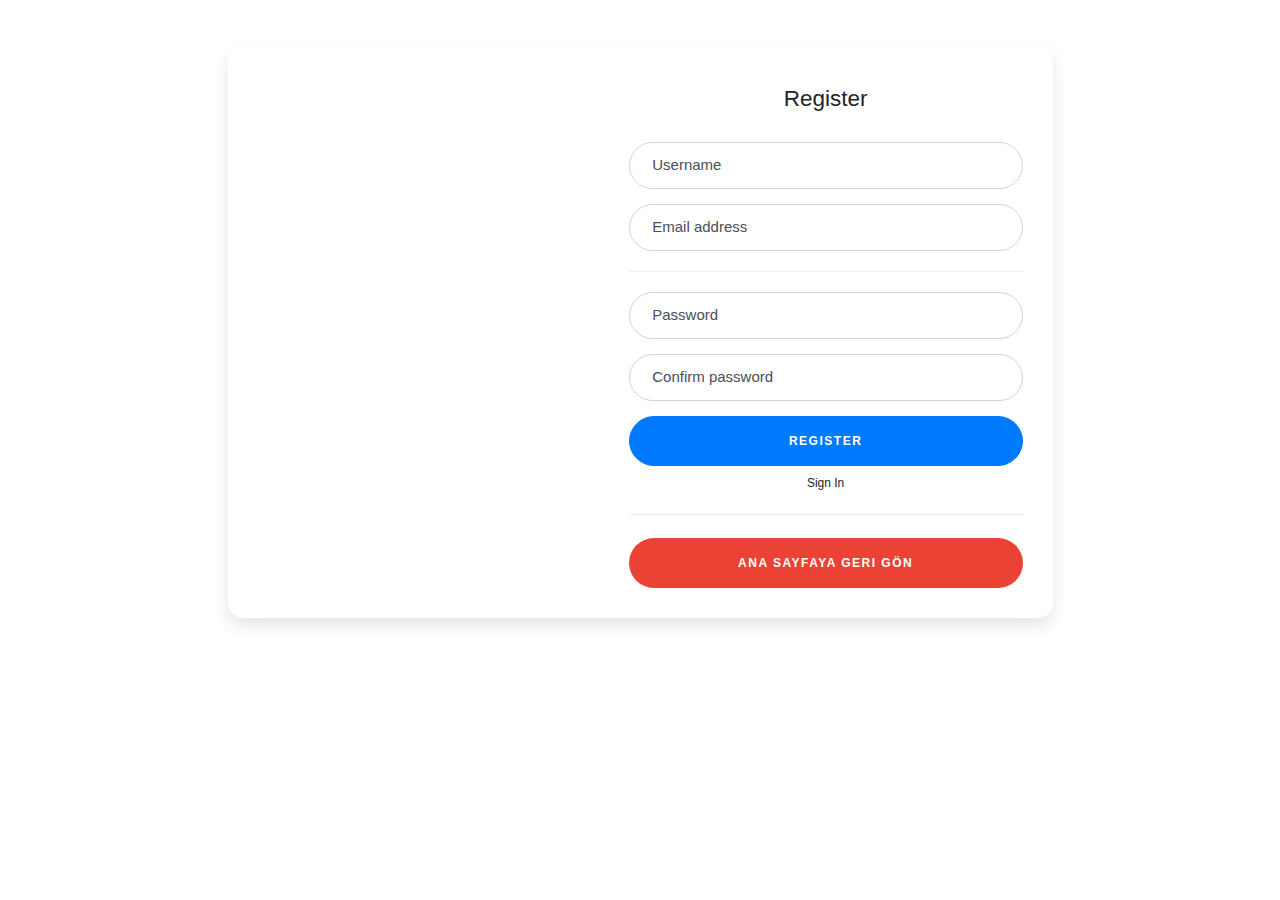
<file: kayit.html>
<!doctype html>
<html lang="en">

<head>
  <!-- Required meta tags -->
  <meta charset="utf-8">
  <meta name="viewport" content="width=device-width, initial-scale=1, shrink-to-fit=no">


  <!-- Bootstrap CSS -->
  <link rel="stylesheet" href="https://stackpath.bootstrapcdn.com/bootstrap/4.5.2/css/bootstrap.min.css">
  <link rel="stylesheet" href="https://www.w3schools.com/w3css/4/w3.css">
  <link rel="stylesheet" href="https://cdnjs.cloudflare.com/ajax/libs/font-awesome/4.7.0/css/font-awesome.min.css">
  <link href="css/urunler.css" type="text/css" rel="stylesheet" />
  <link rel="stylesheet" href="https://stackpath.bootstrapcdn.com/font-awesome/4.7.0/css/font-awesome.min.css">
  <title>Demo</title>
  <style>
    :root {
  --input-padding-x: 1.5rem;
  --input-padding-y: .75rem;
}

body {

 
}

.card-signin {
  border: 0;
  border-radius: 1rem;
  box-shadow: 0 0.5rem 1rem 0 rgba(0, 0, 0, 0.1);
  overflow: hidden;
}

.card-signin .card-title {
  margin-bottom: 2rem;
  font-weight: 300;
  font-size: 1.5rem;
}

.card-signin .card-img-left {
  width: 45%;
  /* Link to your background image using in the property below! */
  background: scroll center url('https://source.unsplash.com/WEQbe2jBg40/414x512');
  background-size: cover;
}

.card-signin .card-body {
  padding: 2rem;
}

.form-signin {
  width: 100%;
}

.form-signin .btn {
  font-size: 80%;
  border-radius: 5rem;
  letter-spacing: .1rem;
  font-weight: bold;
  padding: 1rem;
  transition: all 0.2s;
}

.form-label-group {
  position: relative;
  margin-bottom: 1rem;
}

.form-label-group input {
  height: auto;
  border-radius: 2rem;
}

.form-label-group>input,
.form-label-group>label {
  padding: var(--input-padding-y) var(--input-padding-x);
}

.form-label-group>label {
  position: absolute;
  top: 0;
  left: 0;
  display: block;
  width: 100%;
  margin-bottom: 0;
  /* Override default `<label>` margin */
  line-height: 1.5;
  color: #495057;
  border: 1px solid transparent;
  border-radius: .25rem;
  transition: all .1s ease-in-out;
}

.form-label-group input::-webkit-input-placeholder {
  color: transparent;
}

.form-label-group input:-ms-input-placeholder {
  color: transparent;
}

.form-label-group input::-ms-input-placeholder {
  color: transparent;
}

.form-label-group input::-moz-placeholder {
  color: transparent;
}

.form-label-group input::placeholder {
  color: transparent;
}

.form-label-group input:not(:placeholder-shown) {
  padding-top: calc(var(--input-padding-y) + var(--input-padding-y) * (2 / 3));
  padding-bottom: calc(var(--input-padding-y) / 3);
}

.form-label-group input:not(:placeholder-shown)~label {
  padding-top: calc(var(--input-padding-y) / 3);
  padding-bottom: calc(var(--input-padding-y) / 3);
  font-size: 12px;
  color: #777;
}

.btn-google {
  color: white;
  background-color: #ea4335;
}

.btn-facebook {
  color: white;
  background-color: #3b5998;
}

  </style>

</head>

<body>





<div class="container">
    <div class="row">
      <div class="col-lg-10 col-xl-9 mx-auto">
        <div class="card card-signin flex-row my-5">
          <div class="card-img-left d-none d-md-flex">
             <!-- Background image for card set in CSS! -->
          </div>
          <div class="card-body">
            <h5 class="card-title text-center">Register</h5>
            <form class="form-signin">

              <div class="form-label-group">
                <input id="inputUserame" class="form-control" maxlength="20" placeholder="Username" required >
                <label for="inputUserame">Username</label>
              </div>

              <div class="form-label-group">
                <input type="email" id="inputEmail" class="form-control" placeholder="Email address" required>
                <label for="inputEmail">Email address</label>
              </div>
              
              <hr>

              <div class="form-label-group">
                <input type="password" id="inputPassword" class="form-control" placeholder="Password" required>
                <label for="inputPassword">Password</label>
              </div>
              
              <div class="form-label-group">
                <input type="password" id="" class="form-control" placeholder="Password" required>
                <label for="inputConfirmPassword">Confirm password</label>
              </div>

              <button class="btn btn-lg btn-primary btn-block text-uppercase" type="submit">Register</button>
              <a class="d-block text-center mt-2 small" href="#">Sign In</a>
              <hr class="my-4">

              <a href="index.html" class="btn btn-lg btn-google btn-block text-uppercase"  > Ana Sayfaya geri gön</a>
            </form>
          </div>
        </div>
      </div>
    </div>
  </div>







  <!-- Optional JavaScript -->
  <!-- jQuery first, then Popper.js, then Bootstrap JS -->

  <script src="https://code.jquery.com/jquery-3.5.1.slim.min.js"></script>
  <script src="https://cdn.jsdelivr.net/npm/popper.js@1.16.1/dist/umd/popper.min.js"></script>
  <script src="https://stackpath.bootstrapcdn.com/bootstrap/4.5.2/js/bootstrap.min.js"></script>
  <script src="js/multi_item.js"></script>
</body>

</html>
</file>
<file: css/urunler.css>
.col-md-9 .container .row .col-md-4:hover {

  box-shadow: 0 4px 8px 0 rgba(0, 0, 0, 0.2);
  border-radius: 12px;

}

.bosluk {
  padding-left: 10px;
  padding-right: 10px;
  padding-top: 15px;
  height: 100%;
  padding-bottom: 15px;
}

.sepet{
  margin-left: -380px;
  width: 470px;
  padding: 10px;
}

.urun_yazi {
  height: 15%;
  width: 100%;
  margin-top: 18px;
  font-size: 15px;
}

.urun_fiyat {
  height: 20%;
  width: 100%;
}

.k_ad {

  font-size: 40px
}

input[type=text] {
  width: 30%;
  margin-top: 10px;
}


@media screen and (max-width:1000px) {
  .kategori .container .k_ad {
    font-size: 30px;
  }

  .sepet{
    margin-left: 0px;
  }
}

@media screen and (max-width:890px) {
  .kategori .container .k_ad {

    font-size: 20px;


  }

}





.dropdown {
  position: relative;
  display: inline-block;
}

.dropdown-content {
  display: none;
  position: absolute;
  right: 0;
  background-color: #f9f9f9;
  min-width: 160px;

  z-index: 1;
}

.dropdown-content a {
  color: black;
  padding: 12px 16px;
  text-decoration: none;
  display: block;
}

.dropdown-content a:hover {}

.dropdown:hover .dropdown-content {
  display: block;
}

.dropdown:hover .dropbtn {}
</file>
